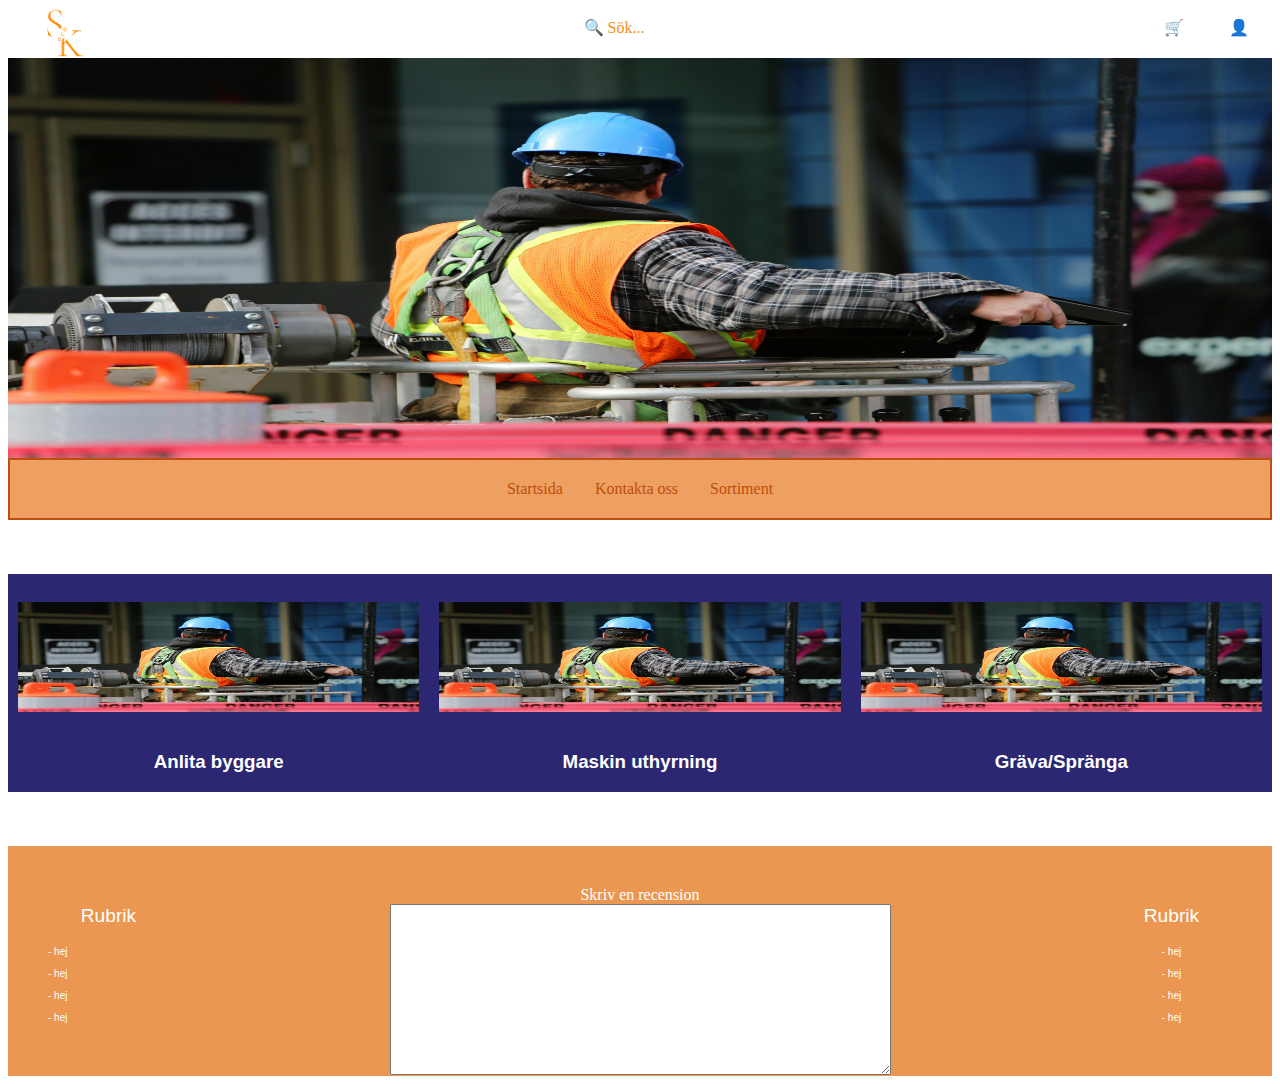
<file: index.html>
<!DOCTYPE html>
<html lang="en">
<head>
    <meta charset="UTF-8">
    <meta name="viewport" content="width=device-width, initial-scale=1.0">
    <title>Skrot & Korn - Startsida</title>
    <link rel="stylesheet" href="css/start.css">
</head>

<header>

    <section>
    <div class="myflexbox">
        <div class="serc2"></div>
        <img class="logo" src="image/logga.png" height="40px" length="40vw">
        <div class="serc"></div>
        <div style="text-align: center;" class="serc3">🔍 Sök...</div>
        <div class="serc"></div>
        <div class="serc4">🛒</div>
        <div class="serc4">👤</div>
    </div>

    <div class="myflexbox2">
        <img class="pic" src="image/header.jpg" height="400px" length="100vw">
    </div>
   
    <body style="text-align: center;" onload="buildMenu()">
        <ul id="menu"></ul>
    </section>
</header>
<br><br><br>
<section>
    
</section>

<section>

    <div class="poi">
   <br>
 <div class="boxflex2">
     <img class="pic" src="image/header.jpg" height="110px" length="40vw">
     <img class="pic" src="image/header.jpg" height="110px" length="40vw">
     <img class="pic" src="image/header.jpg" height="110px" length="40vw">
 </div>

 <div class="boxflex">
    <div class="bild">
        <h3 style="text-align: center;">Anlita byggare</h3>
    </div>
    <div class="bild">
        <h3 style="text-align: center;">Maskin uthyrning</h3>
    </div>
    <div class="bild">
        <h3 style="text-align: center;">Gräva/Spränga</h3>
    </div>
    </div>
    </div>

</section>

<br><br><br>

<section>
    <div class="myflexbox3">
        <div class="serc5">
            <p style="text-align: center;" class="yolo">Rubrik</p>
            <p style="text-align: left;" class="yolo2"> - hej<br><br> - hej<br><br> - hej<br><br> - hej</p>
        </div>

        <div class="serc7"></div>

        <div class="serc6">
                <label for="review">Skriv en recension</label> <br>
                <textarea id="review" name="review" rows="11" cols="60"></textarea>
        </div>

        <div class="serc7"></div>

        <div class="serc5">
            <p style="text-align: center;" class="yolo">Rubrik</p> 
            <p style="text-align: center;" class="yolo2"> - hej<br><br> - hej<br><br> - hej<br><br> - hej</p>
        </div>
        
</section>

<script src="js/start.js"></script>
</body>
</html>
</file>
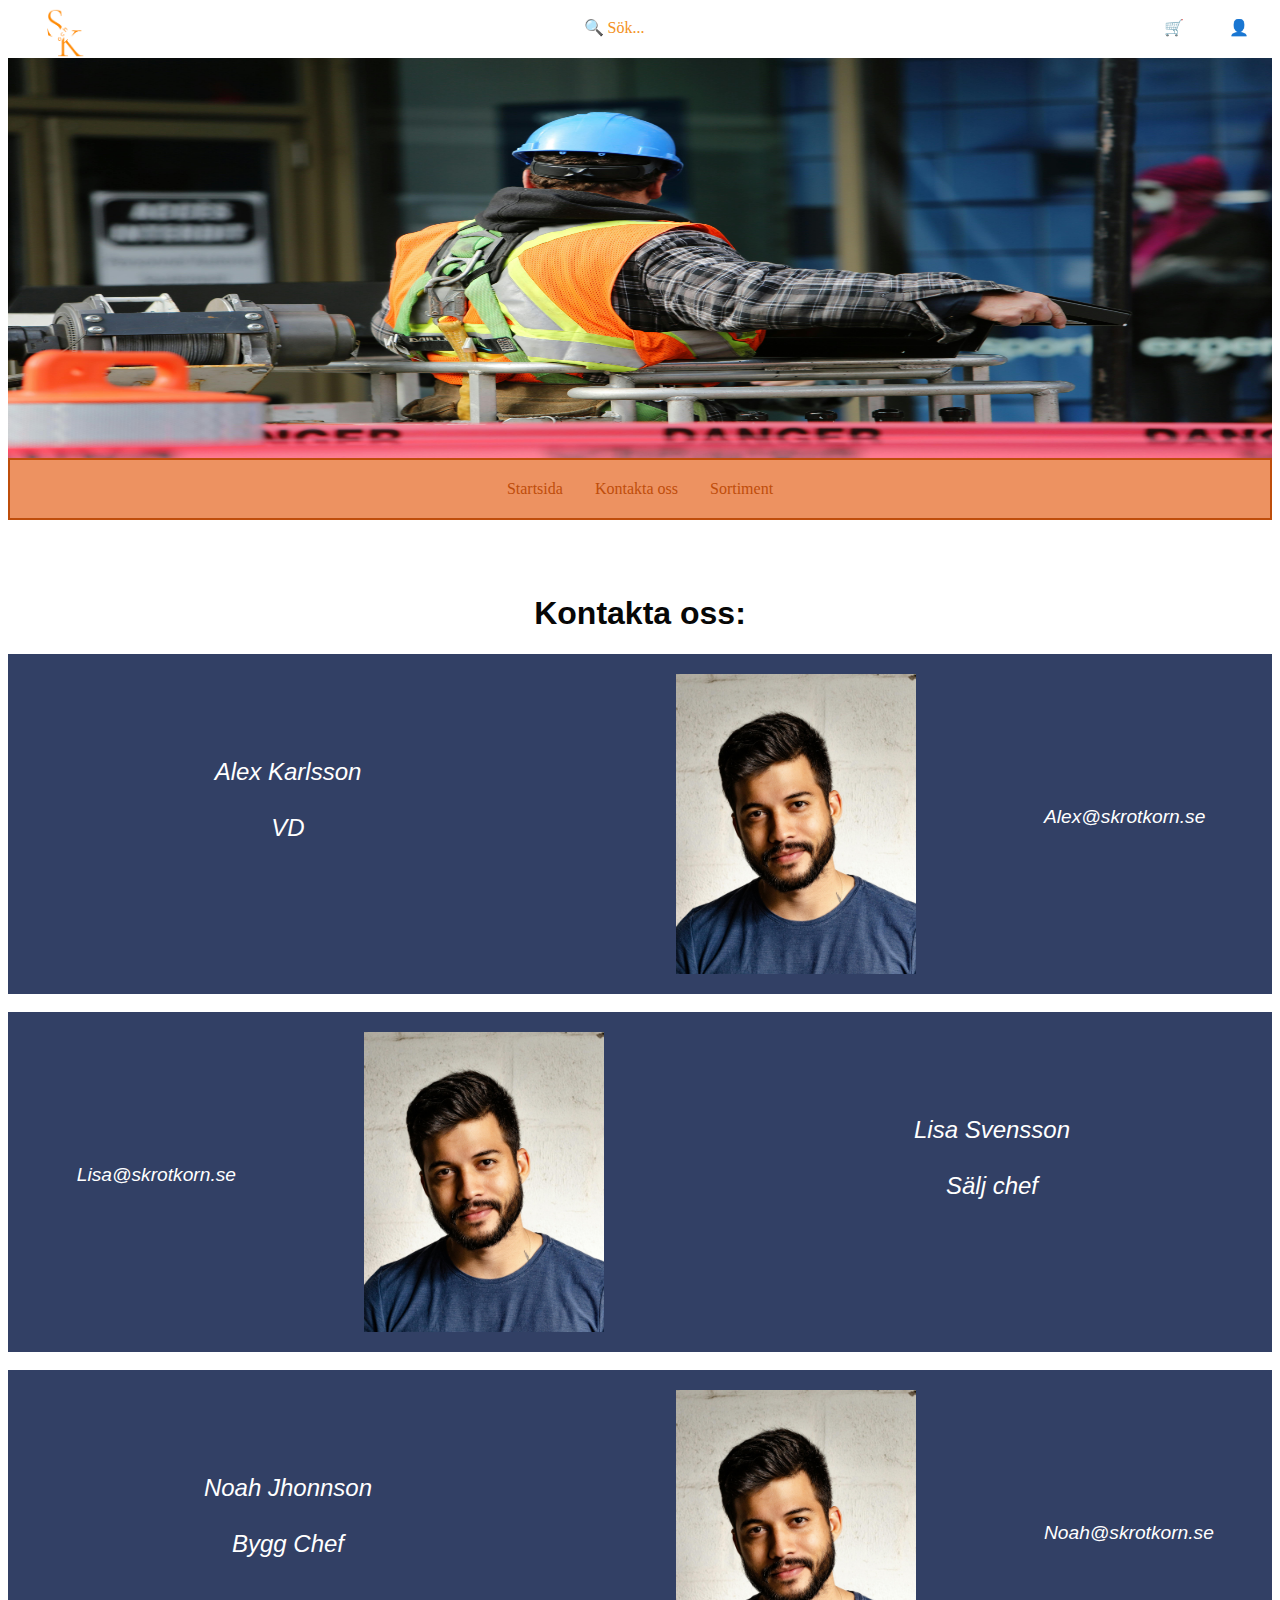
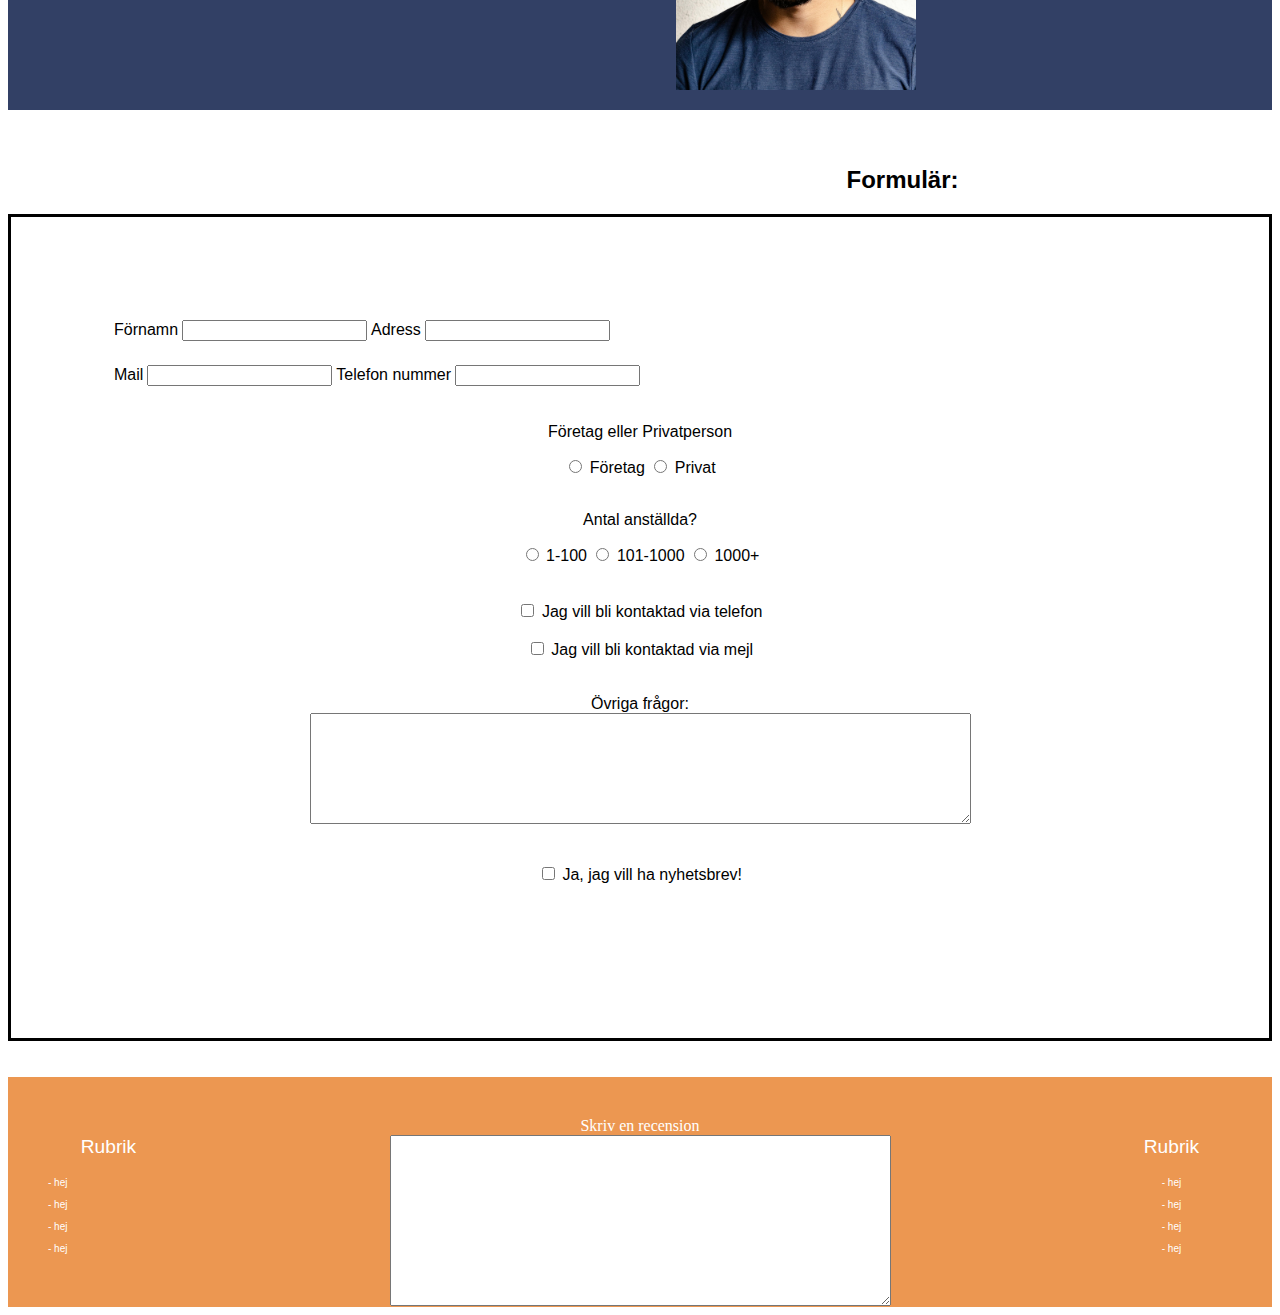
<file: contact.html>
<!DOCTYPE html>
<html lang="en">
<head>
    <meta charset="UTF-8">
    <meta name="viewport" content="width=device-width, initial-scale=1.0">
    <title>Skrot & Korn - Kontakta oss</title>
    <link rel="stylesheet" href="css/contact.css">
</head>
<header>
    <section>
    <div class="myflexbox">
        <div class="serc2"></div>
        <img class="logo" src="image/logga.png" height="40px" length="40vw">
        <div class="serc"></div>
        <div style="text-align: center;" class="serc3">🔍 Sök...</div>
        <div class="serc"></div>
        <div class="serc4">🛒</div>
        <div class="serc4">👤</div>
    </div>

    <div class="myflexbox2">
        <img class="pic" src="image/header.jpg" height="400px" length="100vw">
    </div>
   
    <body style="text-align: center;" onload="buildMenu()">
        <ul id="menu"></ul>
    </section>
</header>
<br><br><br>

     <section id="kontaktaoss">
        <h1 style="text-align: center;" class="oss">Kontakta oss:</h1>
        

        <div class="flex1">
        <div style="text-align: center;" class="girl"><br><br><br>Alex Karlsson <br><br> VD <br></p></div>
        <div style="text-align: center;" class="girl1"><img src="image/kille.jpg" length="400px" height="300px"></div>
        <div style="text-align: left;" class="girl2"><a href="mail :Alex@skrotkorn.se"></a><br><br><br><br><br><br>Alex@skrotkorn.se</div>
        </div>
<br>
        <div class="flex2">
            <div style="text-align: right;" class="girl2"><a href="mail :lisa@skrotkorn.se"></a> <br><br><br><br><br><br>Lisa@skrotkorn.se</div>
            <div style="text-align: center;" class="girl1"><img src="image/kille.jpg" length="400px" height="300px"></div>
            <div style="text-align: center;" class="girl"><br><br><br>Lisa Svensson <br><br> Sälj chef </div>
         </div>
<br>
         <div class="flex3">
            <div style="text-align: center;" class="girl"><br><br><br>Noah Jhonnson <br><br> Bygg Chef <br></div>
            <div style="text-align: center;" class="girl1"><img src="image/kille.jpg" length="400px" height="300px"></div>
            <div style="text-align: left;" class="girl2"><a href="mail :Noah@skrotkorn.se"></a> <br><br><br><br><br><br>Noah@skrotkorn.se</div>
            </div>
<br>
<br>

<h2>Formulär:</h2>
    <div class="formu">
    
            <table border="0">
                <tr class="formu">
                <td> <label for="firstname">Förnamn </label></td>
                <td><input name="firstname" id="firstname" type="text"></td>
               <td> <label for="adress">Adress</label></td>
                <td><input name="adress" id="adress" type="text"></input></td>
                </table>
                <br>
                <table border="0">
                <td><label for="mail">Mail</label></td>
               <td><input name="mail" id="mail" type="text"></td>
               <td><label for="phonenumber">Telefon nummer</label></td>
               <td><input name="phonenumber" id="phonenumber" type="text"></td>
                </tr>
                </table>
        
                <br>
                <p>Företag eller Privatperson</p>
                <input type="radio" name="work" id="work" value="work">
                <label for="work">Företag</label>
        
                <input type="radio" name="work" id="Privat" value="Privat">
                <label for="Privat">Privat</label>
                <br> <br>
        
                <p>Antal anställda?</p>
                <input type="radio" name="workers" id="low" value="low">
                <label for="low">1-100</label>
        
                <input type="radio" name="workers" id="mid" value="mid">
                <label for="mid">101-1000</label>
        
                <input type="radio" name="workers" id="high" value="high">
                <label for="high">1000+</label>
                <br><br><br>
        
        
                <input type="checkbox" name="contact" id="contact" value="ja">
                <label for="contact">Jag vill bli kontaktad via telefon</label>
                <br><br>
                <input type="checkbox" name="contact" id="contact" value="ja">
                <label for="contact">Jag vill bli kontaktad via mejl</label>
                <br> <br> <br>
                <label for="info">Övriga frågor: </label>
                <br>
                <textarea id="info" name="info" cols="80" rows="7"></textarea>
        <br><br><br>
                <input type="checkbox" name="newsletter" id="newsletter" value="ja">
                <label for="newsletter">Ja, jag vill ha nyhetsbrev!</label>   
                <br><br><br><br>
    </div>
    </section>
<br><br>
    <section>
        <div class="myflexbox3">
            <div class="serc5">
                <p style="text-align: center;" class="yolo">Rubrik</p>
                <p style="text-align: left;" class="yolo2"> - hej<br><br> - hej<br><br> - hej<br><br> - hej</p>
            </div>
    
            <div class="serc7"></div>
    
            <div class="serc6">
                    <label for="review">Skriv en recension</label> <br>
                    <textarea id="review" name="review" rows="11" cols="60"></textarea>
            </div>
    
            <div class="serc7"></div>
    
            <div class="serc5">
                <p style="text-align: center;" class="yolo">Rubrik</p> 
                <p style="text-align: center;" class="yolo2"> - hej<br><br> - hej<br><br> - hej<br><br> - hej</p>
            </div>
    </section>

    
    <script src="js/contact.js"></script>
</body>
</html>
</file>
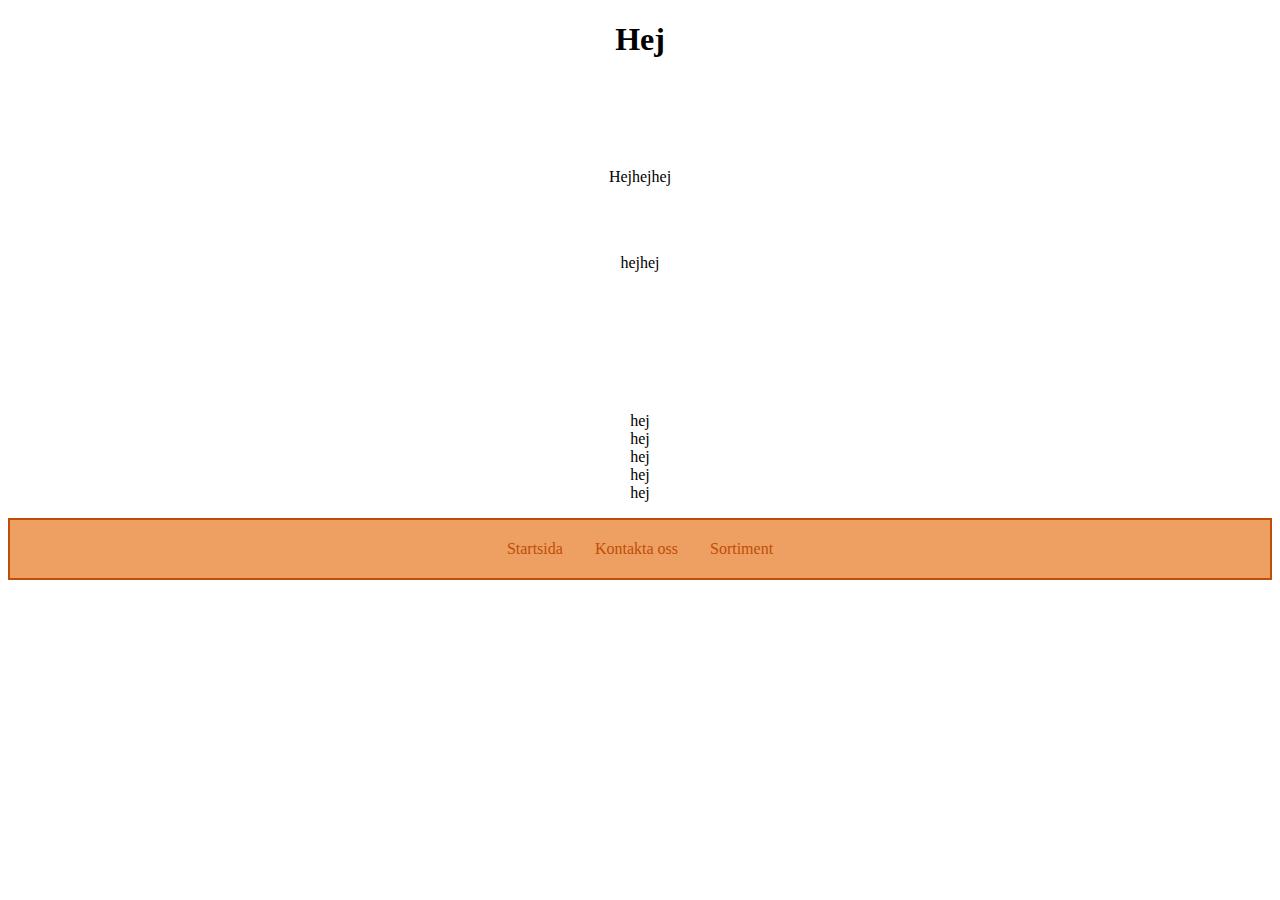
<file: oss.html>
<!DOCTYPE html>
<html lang="en">
<head>
    <meta charset="UTF-8">
    <meta name="viewport" content="width=device-width, initial-scale=1.0">
    <title>Document</title>
    <link rel="stylesheet" href="css/oss.css">
</head>

<body>
<h1>Hej</h1>
<br>
<br>
<br>
<br>
<p>Hejhejhej</p>
<br>
<br>
<p>hejhej</p>
<br>
<br>
<br>
<br>
<br>
<br>
<p>hej<br> hej<br> hej<br>hej<br>hej</p>
<footer id="hej">
<body style="text-align: center;" onload="buildMenu()">
    <ul id="menu"></ul>
</footer>
 <script src="js/oss.js"></script>
</body>
</html>
</file>
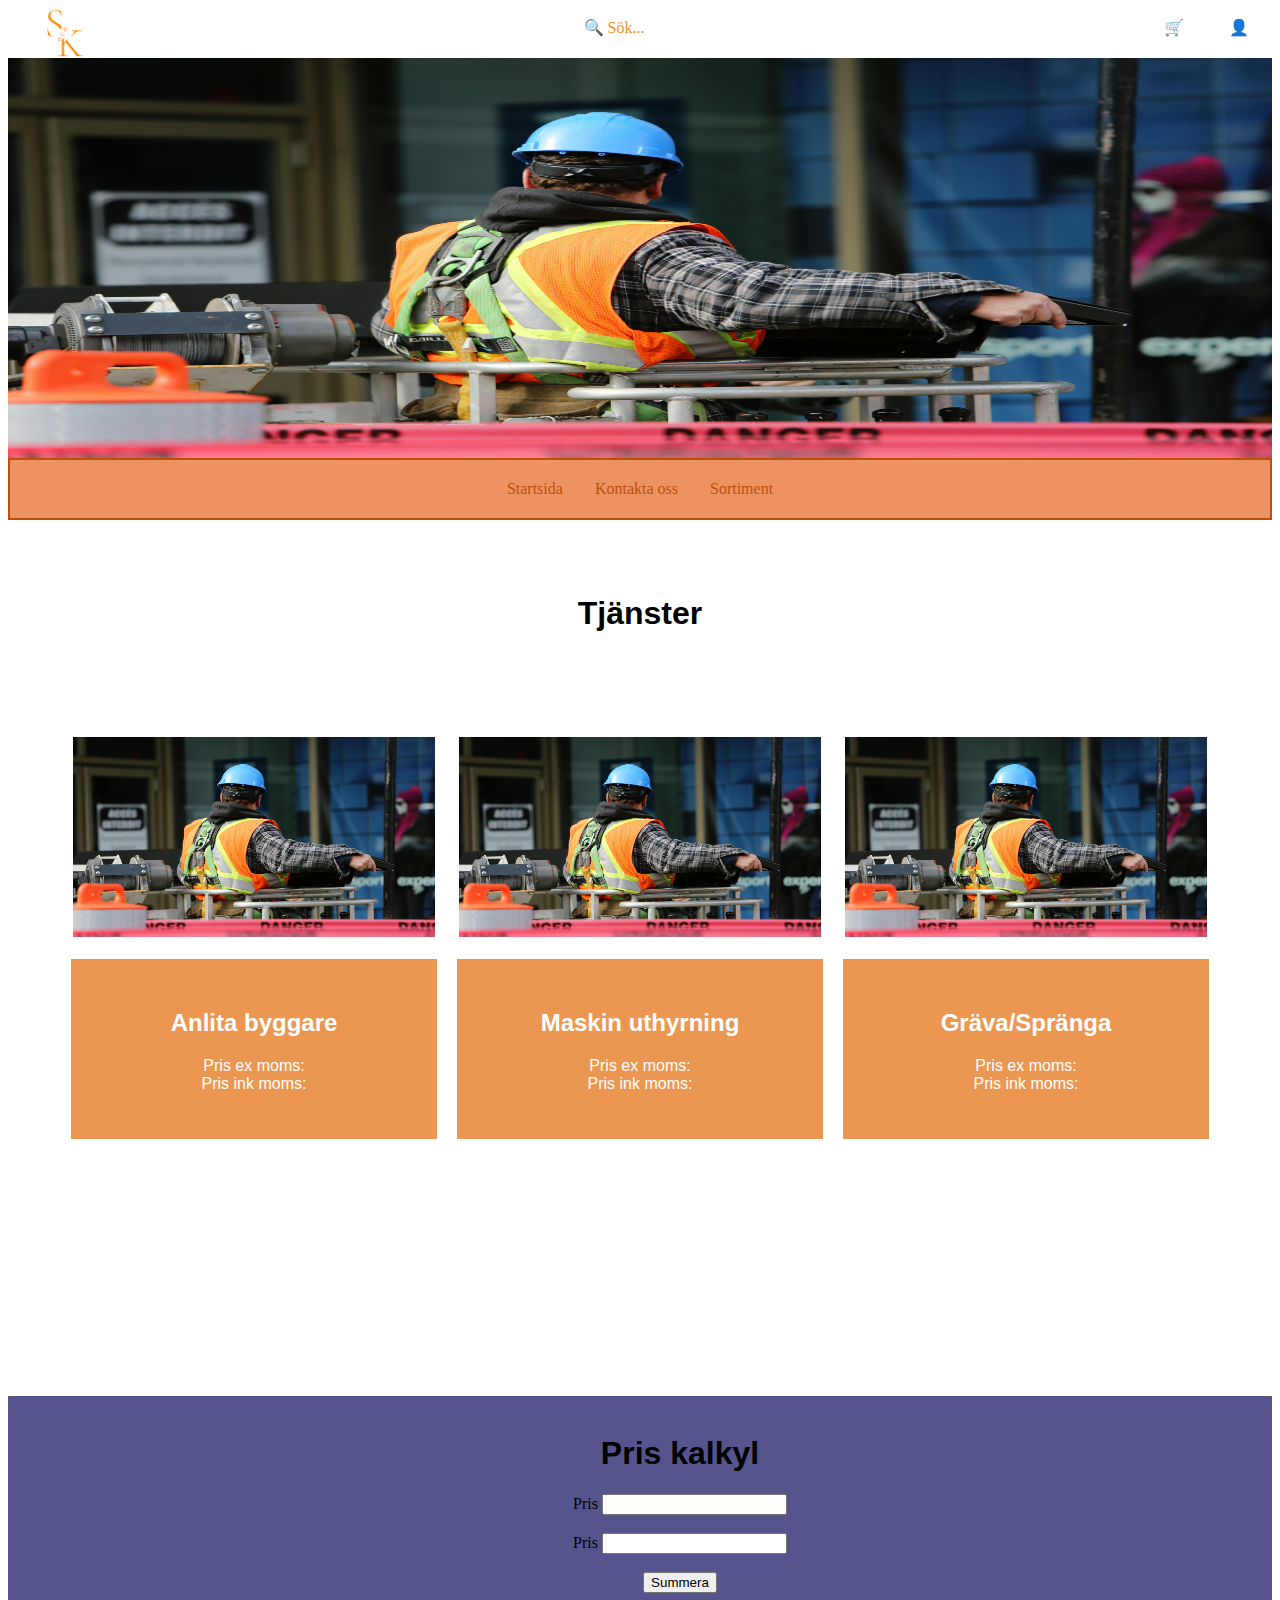
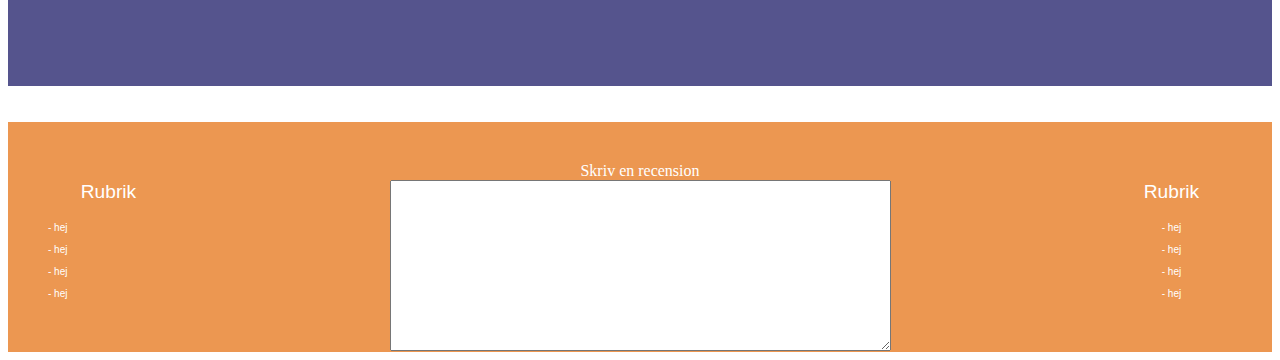
<file: sort.html>
<!DOCTYPE html>
<html lang="en">
<head>
    <meta charset="UTF-8">
    <meta name="viewport" content="width=device-width, initial-scale=1.0">
    <title>Skrot & Korn - Sortiment</title>
    <link rel="stylesheet" href="css/sort.css">
</head>
<header>
    <section>
    <div class="myflexbox">
        <div class="serc2"></div>
        <img class="logo" src="image/logga.png" height="40px" length="40vw">
        <div class="serc"></div>
        <div style="text-align: center;" class="serc3">🔍 Sök...</div>
        <div class="serc"></div>
        <div class="serc4">🛒</div>
        <div class="serc4">👤</div>
    </div>

    <div class="myflexbox2">
        <img class="pic" src="image/header.jpg" height="400px" length="100vw">
    </div>
   
    <body style="text-align: center;" onload="buildMenu()">
        <ul id="menu"></ul>
    </section>
</header>
<br><br><br>
<section>
    <h1 style="text-align: center;">Tjänster</h1>
    <div class="poi">
   <br>
 <div class="boxflex2">
     <img class="pic" src="image/header.jpg" height="200px" length="50vw">
     <img class="pic" src="image/header.jpg" height="200px" length="50vw">
     <img class="pic" src="image/header.jpg" height="200px" length="50vw">
 </div>

 <div class="boxflex">
    <div class="bild">
        <h2 style="text-align: center;">Anlita byggare</h2>
        <p>Pris ex moms: <br> Pris ink moms:</p>
    </div>
    <div class="bild">
        <h2 style="text-align: center;">Maskin uthyrning</h2>
        <p>Pris ex moms: <br> Pris ink moms:</p>
    </div>
    <div class="bild">
        <h2 style="text-align: center;">Gräva/Spränga</h2>
        <p>Pris ex moms: <br> Pris ink moms:</p>
    </div>
    </div>
    <br><br><br><br><p class="punk">.</p><br><br><br><br>
    </div>

</section>

<section>
    <div class="kalc">
        <br>
    <h1 style="text-align: center;">Pris kalkyl</h1>
<label for="tal1">Pris</label>
<input type="number" id="tal1">
<br><br>
 <label for="tal2">Pris</label>
 <input type="number" id="tal2">
<br><br>
 <input type="button" value="Summera" onclick="calculate()">
 <h2 id="resultat"></h2>
 </div>
</section>

<br><br>
<section>
        <div class="myflexbox3">
            <div class="serc5">
                <p style="text-align: center;" class="yolo">Rubrik</p>
                <p style="text-align: left;" class="yolo2"> - hej<br><br> - hej<br><br> - hej<br><br> - hej</p>
            </div>
    
            <div class="serc7"></div>
    
            <div class="serc6">
                    <label for="review">Skriv en recension</label> <br>
                    <textarea id="review" name="review" rows="11" cols="60"></textarea>
            </div>
    
            <div class="serc7"></div>
    
            <div class="serc5">
                <p style="text-align: center;" class="yolo">Rubrik</p> 
                <p style="text-align: center;" class="yolo2"> - hej<br><br> - hej<br><br> - hej<br><br> - hej</p>
            </div>
</section>
    
    <script src="js/sort.js"></script>
</body>
</html>
</file>
<file: css/start.css>
ul {
    list-style-type:none;
    margin: 0px;
    padding: 20px;
    flex-basis: 100wv;
    background-color: #eda061;
    border: 2px solid #bf4d0b
}

li a {
    color: #bf4d0b;
    padding: 8px 16px;
    text-decoration: none;
    display:inline;
}

li {
    text-align: center;
    display: inline;
    height: 30px;
    
}

li:last-child {
    border-bottom: none;

}

li a.active {
    background-color: #cfd1dd;
    color: white;
}

li a:hover:not(.active) {
    background-color: #f1ce9c39;
    color: #bf4d0b;
}

.myflexbox2{
    display: flex;
    flex-direction: row;
    }

.myflexbox2 div{
        background-color: #FF8A00;
        padding: 10px;
        margin: 0px;
    }

.pic{
    flex-basis: 100vw;
}


.myflexbox{
    display: flex;
    flex-direction: row;
    position: sticky;
    top: 0px;
    }

.myflexbox div{
        color: #f39122;
        background-color: rgb(255, 255, 255);
        padding: 10px;
        margin: 0px;
        border-bottom: #FF8A00;
    }

.serc{
    flex-basis: 40vw;
    height: 30px;
}

.serc2{
    flex-basis: 1vw;
    height: 30px;
}

.serc3{
    flex-basis: 30vw;
    height: 30px;
}

.serc4{
    flex-basis: 5vw;
    height: 30px;
}

.logo{
    height: 50px;
    width: 1000px;
    flex-basis: 50px;
}

.myflexbox3{
    display: flex;
    flex-direction: row;
 }

.myflexbox3 div{
    color: #ffffff;
    background-color: rgb(236, 151, 81);
    padding: 40px;
    margin: 0px;

 }

.serc5{
    flex-basis: 20vw;
    height: 150px;
}

.serc6{
    flex-basis: 60vw;
    height: 150px;
}

.serc7{
    flex-basis: 10vw;
    height: 150px;
}

.yolo{
    font-family: 'Segoe UI', Tahoma, Geneva, Verdana, sans-serif;
    font-size: larger;
}

.yolo2{
    font-family: 'Segoe UI', Tahoma, Geneva, Verdana, sans-serif;
    font-size: x-small
}

.boxflex2{
    display: flex;
    flex-direction: row;
 }

 .boxflex2 img{
    color: #ffffff;
    padding: 0px;
    margin: 10px;
    border-bottom: #FF8A00;
    flex-basis: 100vw;
 }

 .boxflex{
    display: flex;
    flex-direction: row;
 }

 .boxflex div{
    color: #ffffff;
    padding: 0px;
    margin: 10px;
    border-bottom: #FF8A00;
    flex-basis: 100vw;
    height: 50px;
 }

 .bild{
    flex-basis: 33vw;
    height: 50px;
 }

 .poi{
    font-family: 'Segoe UI', Tahoma, Geneva, Verdana, sans-serif;
    color: black;
    background-color:rgba(13, 7, 93, 0.869);
    padding: 0px;
    border-style: solid;
    border-width: 0px;
    border-color: rgb(255, 255, 255);
    border-radius: 0px;
 }
</file>
<file: css/contact.css>
ul {
    list-style-type:none;
    margin: 0px;
    padding: 20px;
    flex-basis: 100wv;
    background-color: rgb(237, 146, 97);
    border: 2px solid #bf4d0b
}

li a {
    color: #bf4d0b;
    padding: 8px 16px;
    text-decoration: none;
    display:inline;
}

li {
    text-align: center;
    display: inline;
    height: 30px;
    
}

li:last-child {
    border-bottom: none;

}

li a.active {
    background-color: #cfd1dd;
    color: white;
}

li a:hover:not(.active) {
    background-color: #f1ce9c39;
    color: #bf4d0b;
}

.myflexbox2{
    display: flex;
    flex-direction: row;
    }

.myflexbox2 div{
        background-color: #101274;
        padding: 10px;
        margin: 0px;
    }

    .myflexbox3{
        display: flex;
        flex-direction: row;
     }
    
    .myflexbox3 div{
        color: #ffffff;
        background-color: rgb(236, 151, 81);
        padding: 40px;
        margin: 0px;
        border-bottom: #FF8A00;
     }
    
    .serc5{
        flex-basis: 20vw;
        height: 150px;
    }
    
    .serc6{
        flex-basis: 60vw;
        height: 150px;
    }
    
    .serc7{
        flex-basis: 10vw;
        height: 150px;
    }
    
    .yolo{
        font-family: 'Segoe UI', Tahoma, Geneva, Verdana, sans-serif;
        font-size: larger;
    }
    
    .yolo2{
        font-family: 'Segoe UI', Tahoma, Geneva, Verdana, sans-serif;
        font-size: x-small
    } 
    
.pic{
    flex-basis: 100vw;
}


.myflexbox{
    display: flex;
    flex-direction: row;
    position: sticky;
    top: 0px;
    }

.myflexbox div{
        color: #f39122;
        background-color: rgb(255, 255, 255);
        padding: 10px;
        margin: 0px;
        border-bottom: #FF8A00;
    }

.serc{
    flex-basis: 40vw;
    height: 30px;
}

.serc2{
    flex-basis: 1vw;
    height: 30px;
}

.serc3{
    flex-basis: 30vw;
    height: 30px;
}

.serc4{
    flex-basis: 5vw;
    height: 30px;
}

.logo{
    height: 50px;
    width: 1000px;
    flex-basis: 50px;
}

.oss{
    padding-left: 0px;
    color: rgb(7, 7, 7);
    font-family: 'Segoe UI', Tahoma, Geneva, Verdana, sans-serif;
}

h3{
    font-family: 'Segoe UI', Tahoma, Geneva, Verdana, sans-serif;
}

p{
    font-family: 'Segoe UI', Tahoma, Geneva, Verdana, sans-serif;
}

h2{
    font-family: 'Segoe UI', Tahoma, Geneva, Verdana, sans-serif;
    padding-left: 525px;
}

.formu{
    font-family: 'Segoe UI', Tahoma, Geneva, Verdana, sans-serif;
    color: black;
    padding: 100px;
    border-style: solid;
    border-width: 0,1px;
    border-color: black;
    border-radius: 0px;
}


.flex1{
    display: flex;
    flex-direction: row;
}

.flex1 div{
    color: #ffffff;
    background-color: rgba(7, 24, 69, 0.829);
    padding: 20px;
    margin: 0px;
    border-bottom: #FF8A00;

}

.girl{
    flex-basis: 50vw;
    height: 300px;
    font-size:x-large;
    font-family: 'Segoe UI', Tahoma, Geneva, Verdana, sans-serif;
    font-style: italic;
}

.girl1{
    flex-basis: 40vw;
    height: 300px;
}

.girl2{
    flex-basis: 20vw;
    height: 300px;
    font-size: larger;
    font-family: 'Segoe UI', Tahoma, Geneva, Verdana, sans-serif;
    font-style: italic;
}

.flex2{
    display: flex;
    flex-direction: row;
}

.flex2 div{
    color: #ffffff;
    background-color: rgba(7, 24, 69, 0.829);
    padding: 20px;
    margin: 0px;
    border-bottom: #FF8A00;
}

.flex3{
    display: flex;
    flex-direction: row;
}

.flex3 div{
    color: #ffffff;
    background-color: rgba(7, 24, 69, 0.829);
    padding: 20px;
    margin: 0px;
    border-bottom: #FF8A00;
}
</file>
<file: css/oss.css>
ul {
    list-style-type:none;
    margin: 0px;
    padding: 20px;
    flex-basis: 100wv;
    background-color: #eda061;
    border: 2px solid #bf4d0b
}

li a {
    color: #bf4d0b;
    padding: 8px 16px;
    text-decoration: none;
    display:inline;
}

li {
    text-align: center;
    display: inline;
    height: 30px;
    
}

li:last-child {
    border-bottom: none;

}

li a.active {
    background-color: #cfd1dd;
    color: white;
}

li a:hover:not(.active) {
    background-color: #f1ce9c39;
    color: #bf4d0b;
}

#footer {
    position: absolute;
    bottom: 0px;
    width:950px;
    height:80px;
    clear:both;
    text-align: center;
    padding-top: 20px;
    font-family: 'BenchNine', sans-serif;
    color: #000000;
    font-size: 110%;
}
</file>
<file: css/sort.css>
ul {
    list-style-type:none;
    margin: 0px;
    padding: 20px;
    flex-basis: 100wv;
    background-color: rgb(237, 146, 97);
    border: 2px solid #bf4d0b
}

li a {
    color: #bf4d0b;
    padding: 8px 16px;
    text-decoration: none;
    display:inline;
}

li {
    text-align: center;
    display: inline;
    height: 30px;
    
}

li:last-child {
    border-bottom: none;

}

li a.active {
    background-color: #cfd1dd;
    color: white;
}

li a:hover:not(.active) {
    background-color: #f1ce9c39;
    color: #bf4d0b;
}

.myflexbox2{
    display: flex;
    flex-direction: row;
    }

.myflexbox2 div{
        background-color: #FF8A00;
        padding: 10px;
        margin: 0px;
    }

.pic{
    flex-basis: 100vw;
}


.myflexbox{
    display: flex;
    flex-direction: row;
    position: sticky;
    top: 0px;
    }

.myflexbox div{
        color: #f39122;
        background-color: rgb(255, 255, 255);
        padding: 10px;
        margin: 0px;
        border-bottom: #FF8A00;
    }

.serc{
    flex-basis: 40vw;
    height: 30px;
}

.serc2{
    flex-basis: 1vw;
    height: 30px;
}

.serc3{
    flex-basis: 30vw;
    height: 30px;
}

.serc4{
    flex-basis: 5vw;
    height: 30px;
}

.logo{
    height: 50px;
    width: 1000px;
    flex-basis: 50px;
}

.myflexbox3{
    display: flex;
    flex-direction: row;
 }

.myflexbox3 div{
    color: #ffffff;
    background-color: rgb(236, 151, 81);
    padding: 40px;
    margin: 0px;
    border-bottom: #FF8A00;
 }

.serc5{
    flex-basis: 20vw;
    height: 150px;
}

.serc6{
    flex-basis: 60vw;
    height: 150px;
}

.serc7{
    flex-basis: 10vw;
    height: 150px;
}

.yolo{
    font-family: 'Segoe UI', Tahoma, Geneva, Verdana, sans-serif;
    font-size: larger;
}

.yolo2{
    font-family: 'Segoe UI', Tahoma, Geneva, Verdana, sans-serif;
    font-size: x-small
}

.boxflex2{
    display: flex;
    flex-direction: row;
 }

 .boxflex2 img{
    color: #ffffff;
    background-color: rgb(255, 255, 255);
    padding: 10px;
    margin: 2px;
    border-bottom: #FF8A00;
    flex-basis: 100vw;
 }

 .boxflex{
    display: flex;
    flex-direction: row;
 }

 .boxflex div{
    color: #ffffff;
    background-color: rgb(236, 151, 81);
    padding: 30px;
    margin: 10px;
    border-bottom: #FF8A00;
    flex-basis: 100vw;
 }

 .bild{
    flex-basis: 33vw;
 }

 .poi{
    font-family: 'Segoe UI', Tahoma, Geneva, Verdana, sans-serif;
    color: black;
    padding: 50px;
    border-style: solid;
    border-width: 0,1px;
    border-color: rgb(255, 255, 255);
    border-radius: 0px;
 }

 .punk{
    color: #ffffff;
 }

 h1{
    font-size: xx-large;
    font-family: 'Segoe UI', Tahoma, Geneva, Verdana, sans-serif;
 }

 h2{
    font-family: 'Segoe UI', Tahoma, Geneva, Verdana, sans-serif;
 }

 h3{
    font-family: 'Segoe UI', Tahoma, Geneva, Verdana, sans-serif;
 }

 p{
    font-family: 'Segoe UI', Tahoma, Geneva, Verdana, sans-serif;
 }

 .kalc{
    background-color: rgba(20, 19, 98, 0.726);
    height: 290px;
    padding-left: 80px;
 }
</file>
